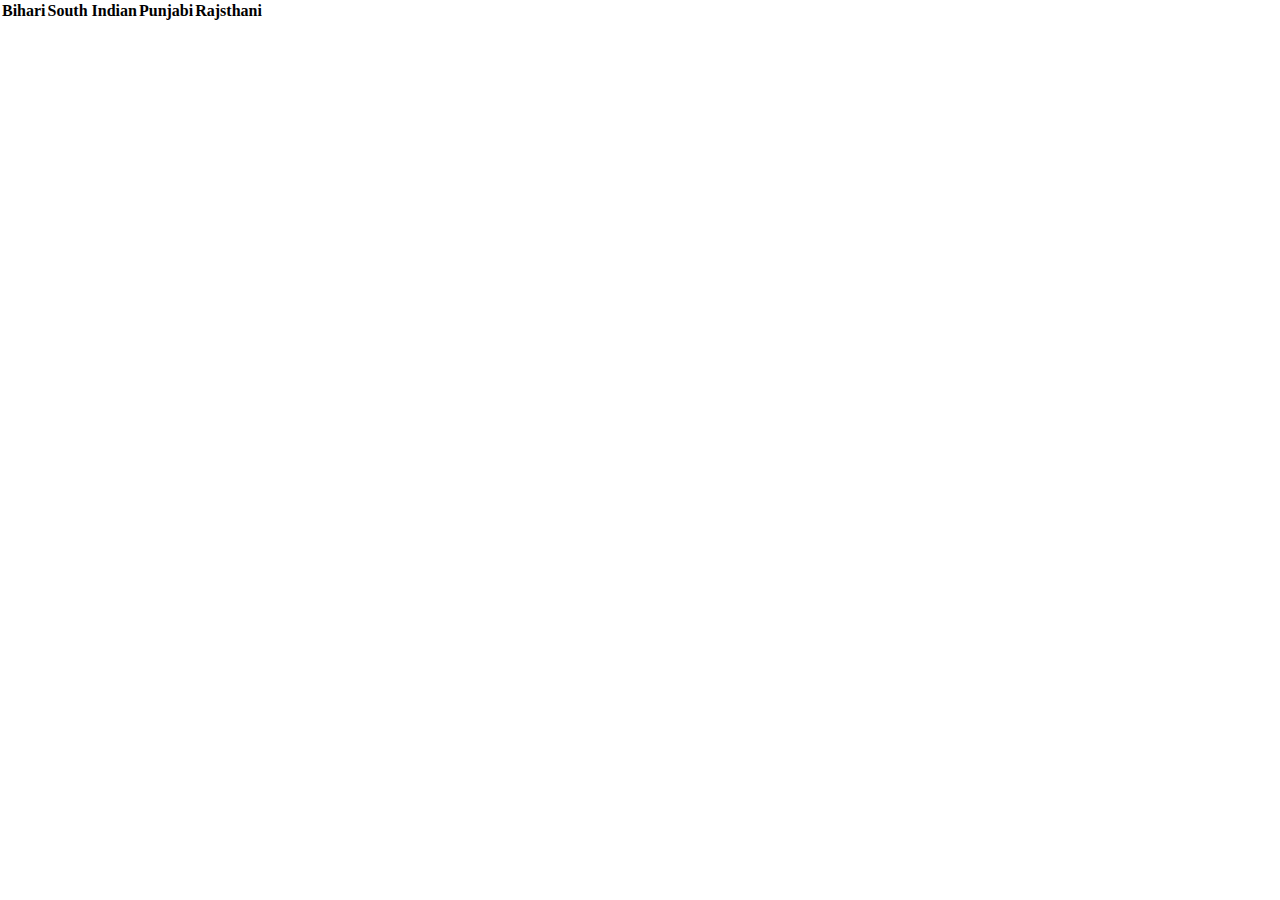
<file: menu.html>
<!DOCTYPE html>
<html lang="en">
<head>
    <meta charset="UTF-8">
    <meta http-equiv="X-UA-Compatible" content="IE=edge">
    <meta name="viewport" content="width=device-width, initial-scale=1.0">
    <title>Menu Card</title>
    <link rel="stylesheet" href="CSS\style.css" type="text/css">
</head>
<body>
    <div class="mainMenu">
        <table class="mainmanu">
            <div class="menu">
            <tr class="manu">
                <th>Bihari</th>
                <th>South Indian</th>
                <th>Punjabi</th>
                <th>Rajsthani</th>
            </tr>
            </div>
        </table>
    </div>
</body>
</html>
</file>
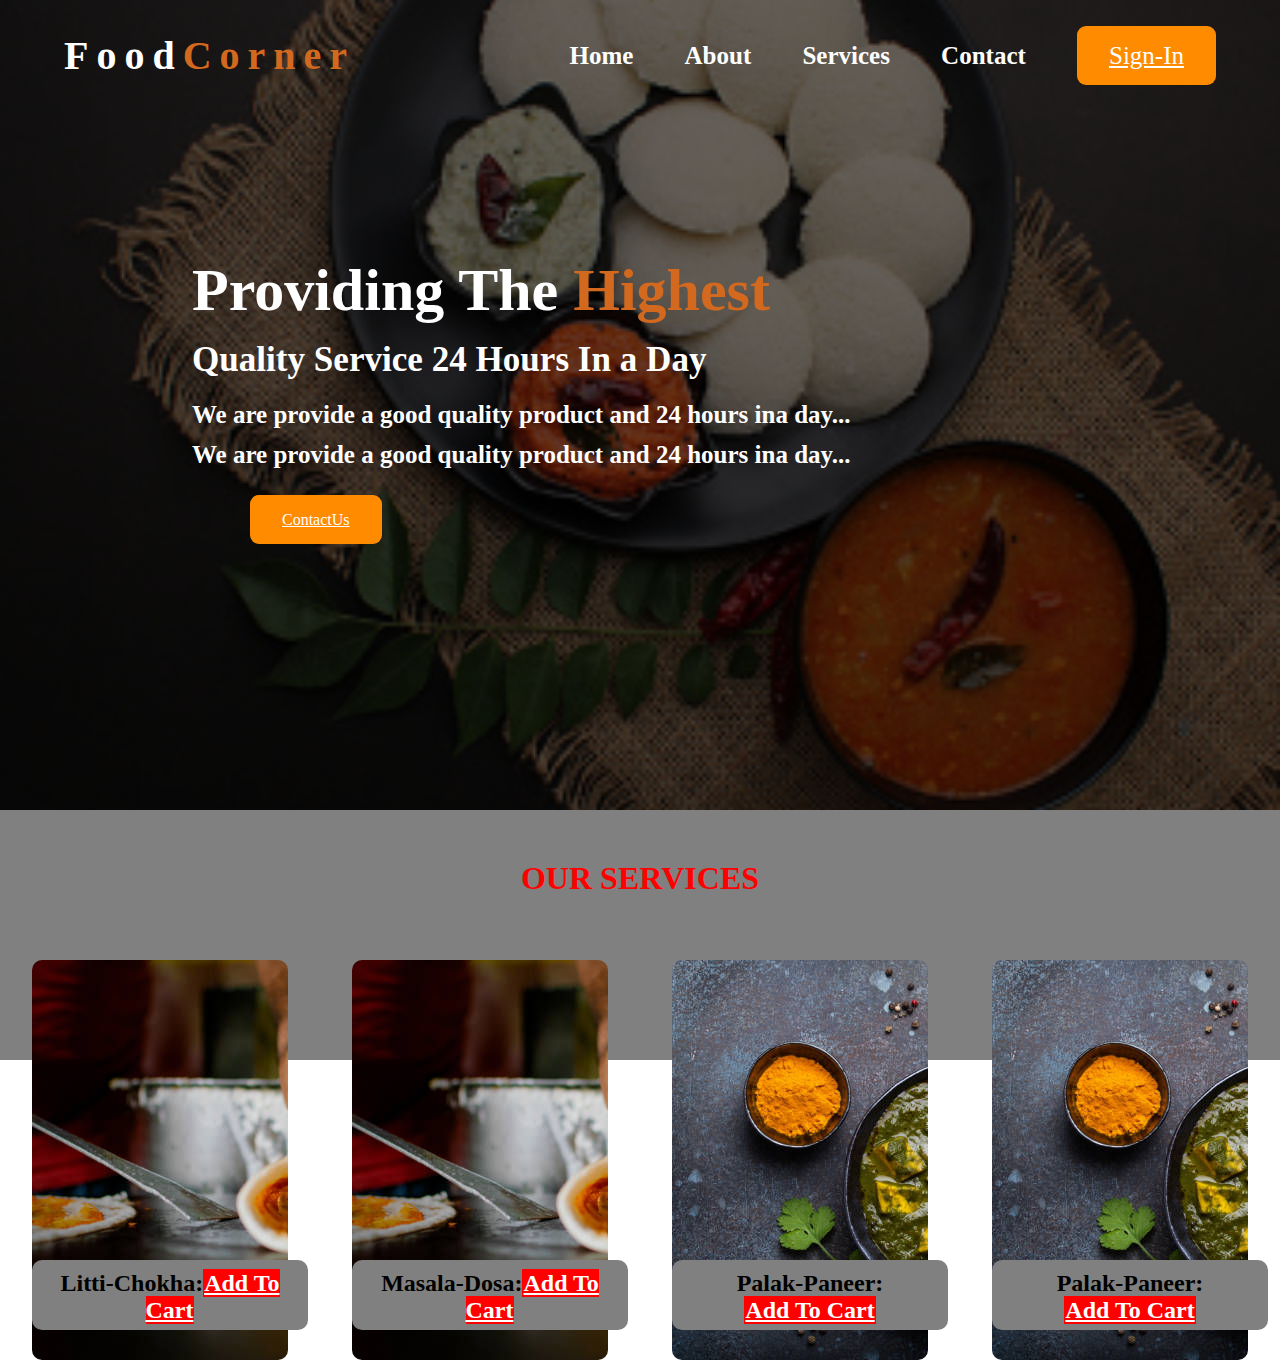
<file: service.html>
<!DOCTYPE html>
<html lang="en">

<head>
    <meta charset="UTF-8">
    <meta http-equiv="X-UA-Compatible" content="IE=edge">
    <meta name="viewport" content="width=device-width, initial-scale=1.0">
    <title>Services</title>
    <link rel="stylesheet" href="CSS\style.css" type="text/css">
</head>

<body>
    <div class="main">
        <div class="background">
            <header>
                <div class="logo">
                    <h1> Food<span>Corner</span></h1>
                </div>
                <nav class="main-nav">
                    <div class="main-nav-list">
                        <li><a class="main-nav-link" href="#">Home</a></li>
                        <li><a class="main-nav-link" href="#">About</a></li>
                        <li><a class="main-nav-link" href="#">Services</a></li>
                        <li><a class="main-nav-link" href="#">Contact</a></li>
                        <li><a class="main-nav-link-btn" href="#">Sign-In</a></li>
                    </div>
                </nav>
            </header>
            <div class="hero1">
                <h1 class="content-2">Providing The<span> Highest</span></h1>
                <h3 class="content-3">Quality Service 24 Hours In a Day</h3>
                <h6>We are provide a good quality product and 24 hours ina day...</h6>
                  <h6>We are provide a good quality product and 24 hours ina day...</h6>
            </div>
            <div class="orderBotton">
                <li><a class="main-nav-link-btn" href="#">ContactUs</a></li>
            </div>
        </div>
    </div>
    <div class="foodMain">
        <div class="heading1">
            <h1>OUR SERVICES</h1>
        </div>
    </div>
    
        <div class="services">
            <div class="img4">
                <li><a class="food-item-link" href="#"></a>  </li>
                <h2>Litti-Chokha:<a href="#" class="btn1">Add To Cart</a></h2>
            </div>
            <div class="img5">
                <li><a class="food-item-link" href="#"></a>  </li>
                <h2>Masala-Dosa:<a href="#" class="btn1">Add To Cart</a></h2>
            </div>
            <div class="img6">
                <li><a class="food-item-link" href="#"></a>  </li>
                <h2>Palak-Paneer:<br><a href="#" class="btn1">Add To Cart</a></h2>
            </div>
            <div class="img7">
                <li><a class="food-item-link" href="#"></a>  </li>
                <h2>Palak-Paneer:<br><a href="#" class="btn1">Add To Cart</a></h2>
            </div>  
        </div>
</body>
</html>
</file>
